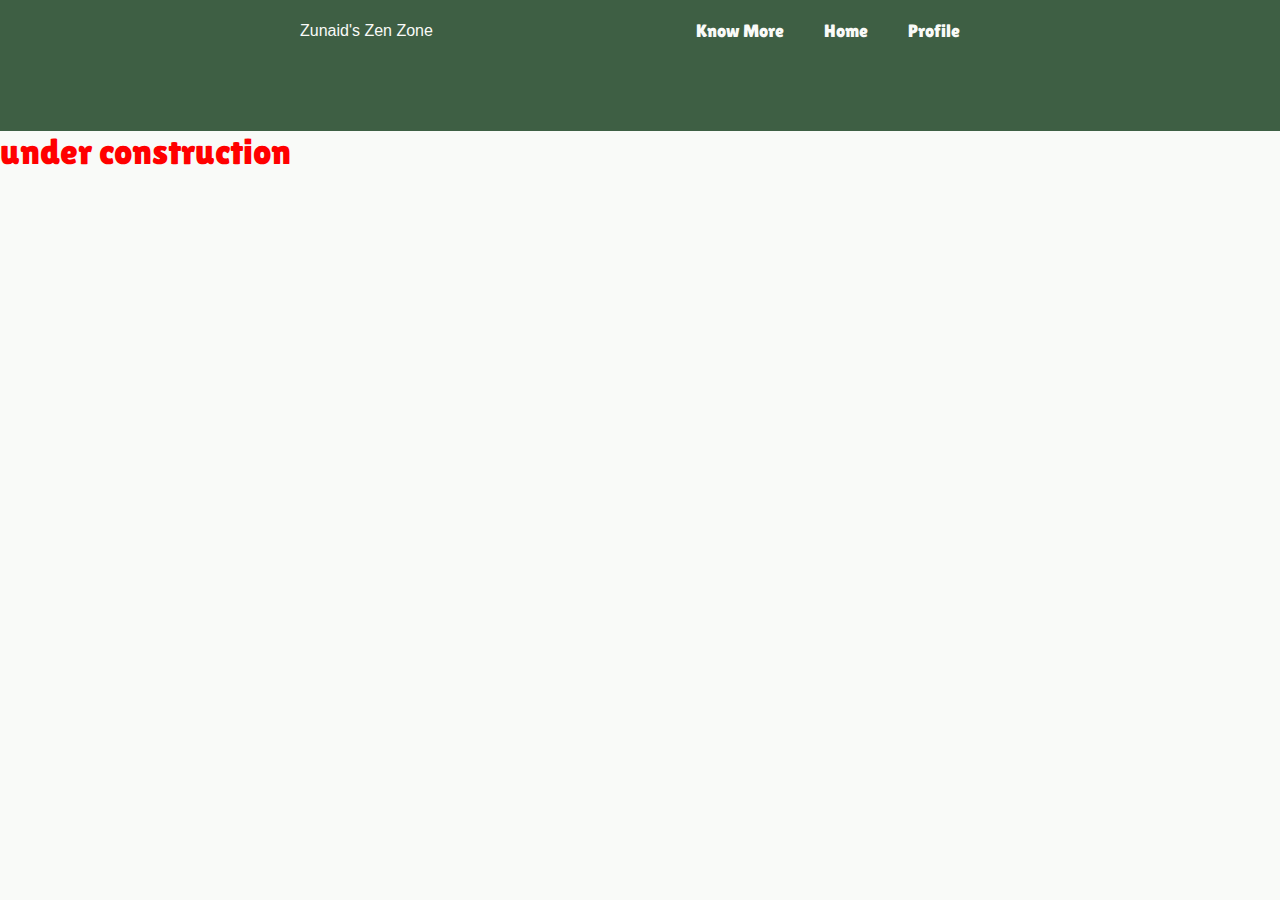
<file: about.html>
<!DOCTYPE html>
<html lang="en">
  <head>
    <meta charset="UTF-8" />
    <meta name="viewport" content="width=device-width, initial-scale=1.0" />
    <link rel="stylesheet" href="styles.css" />
    <link rel="preconnect" href="https://fonts.googleapis.com" />
    <link rel="preconnect" href="https://fonts.gstatic.com" crossorigin />
    <link
      href="https://fonts.googleapis.com/css2?family=Lilita+One&display=swap"
      rel="stylesheet" />
    <title>About Zunaid's Zen Zone</title>
  </head>
  <body>
    <div class="header-section section">
      <div class="header-logo">Zunaid's Zen Zone</div>
      <div class="header-links">
        <ul>
          <li>
            <a
              href="https://en.wikipedia.org/wiki/Japanese_dry_garden"
              target="_blank"
              >Know More</a
            >
          </li>
          <li><a href="index.html">Home</a></li>
          <li><a href="profile.html">Profile</a></li>
        </ul>
      </div>
    </div>
    <h1 style="color: red">under construction</h1>
  </body>
</html>
</file>
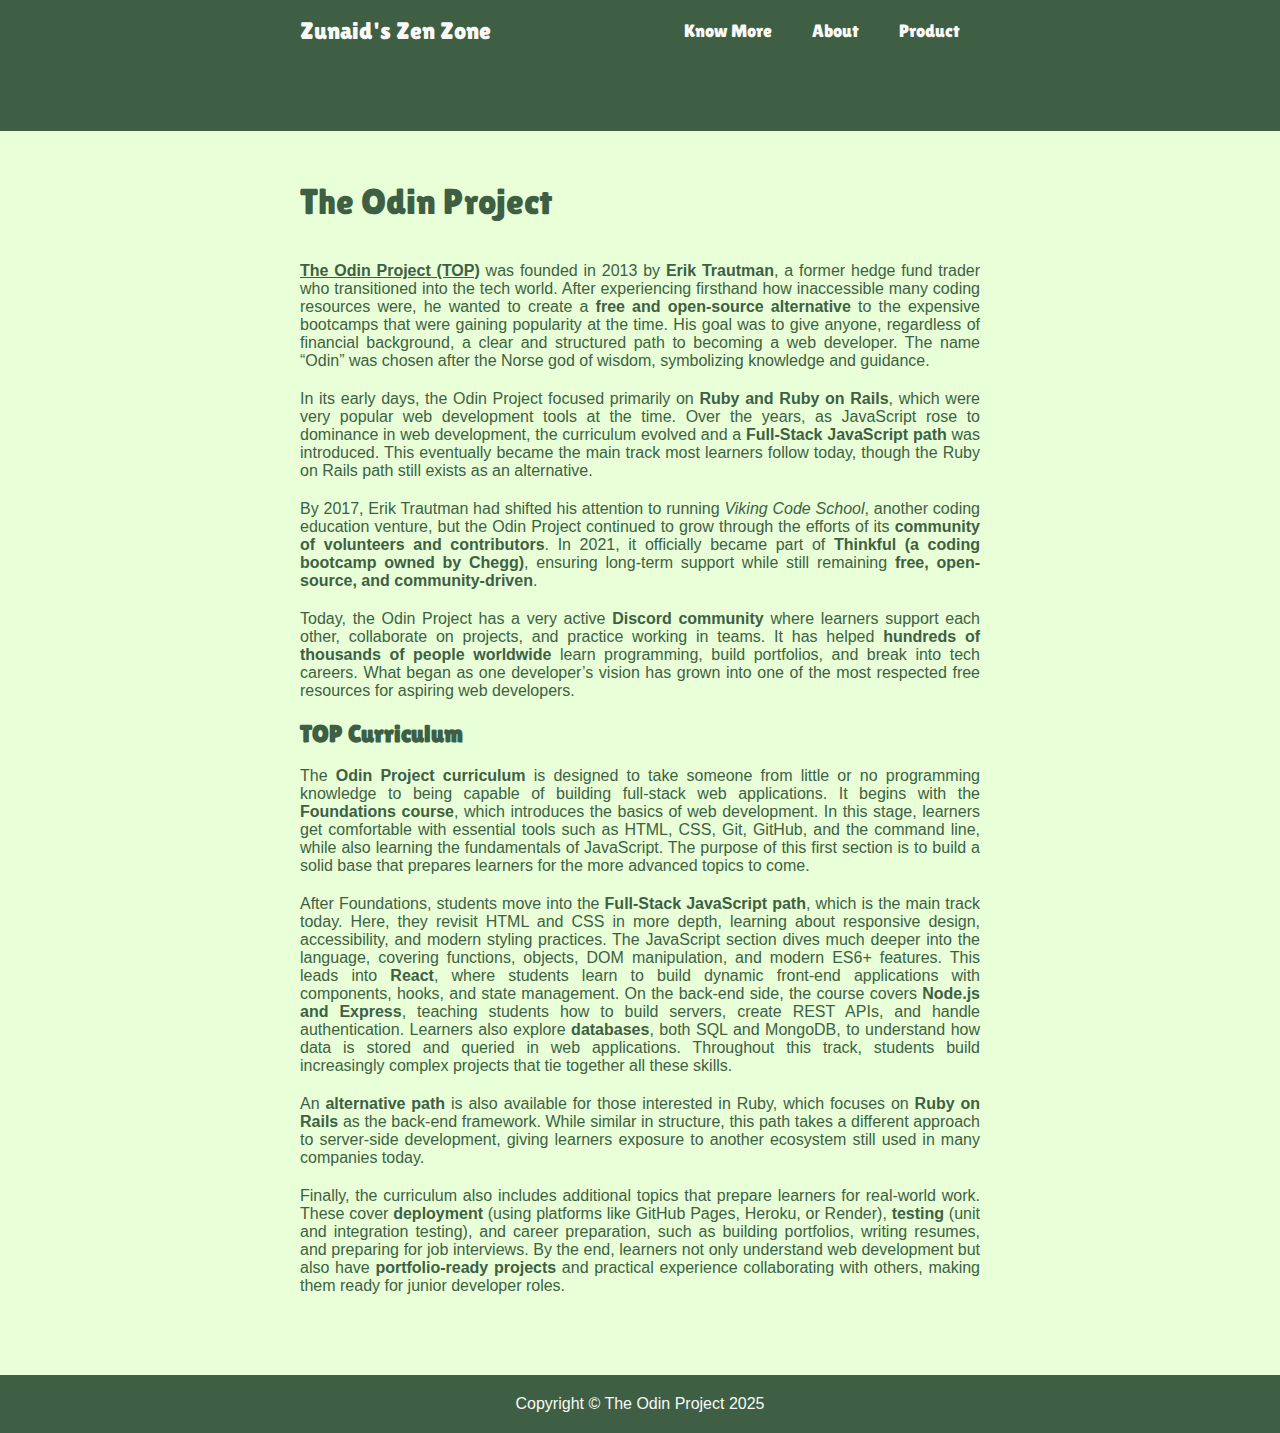
<file: odin.html>
<!DOCTYPE html>
<html lang="en">
  <head>
    <meta charset="UTF-8" />
    <meta name="viewport" content="width=device-width, initial-scale=1.0" />
    <link rel="stylesheet" href="styles.css" />
    <link rel="preconnect" href="https://fonts.googleapis.com" />
    <link rel="preconnect" href="https://fonts.gstatic.com" crossorigin />
    <link
      href="https://fonts.googleapis.com/css2?family=Lilita+One&display=swap"
      rel="stylesheet" />
    <title>About The Odin Project</title>
  </head>
  <body>
    <div class="header-section section">
      <div class="header-logo">
        <ul>
          <li><a href="index.html">Zunaid's Zen Zone</a></li>
        </ul>
      </div>
      <div class="header-links">
        <ul>
          <li>
            <a
              href="https://en.wikipedia.org/wiki/Japanese_dry_garden"
              target="_blank"
              >Know More</a
            >
          </li>
          <li><a href="about.html">About</a></li>
          <li><a href="product.html">Product</a></li>
        </ul>
      </div>
    </div>
    <div class="about-container section">
      <h1>The Odin Project</h1>
      <p>
        <a href="https://www.theodinproject.com/" target="_blank"><p>
  <b>The Odin Project (TOP)</b></a> was founded in 2013 by <strong>Erik Trautman</strong>, a former hedge fund trader who transitioned into the tech world. After experiencing firsthand how inaccessible many coding resources were, he wanted to create a <strong>free and open-source alternative</strong> to the expensive bootcamps that were gaining popularity at the time. His goal was to give anyone, regardless of financial background, a clear and structured path to becoming a web developer. The name “Odin” was chosen after the Norse god of wisdom, symbolizing knowledge and guidance.
</p>

<p>
  In its early days, the Odin Project focused primarily on <strong>Ruby and Ruby on Rails</strong>, which were very popular web development tools at the time. Over the years, as JavaScript rose to dominance in web development, the curriculum evolved and a <strong>Full-Stack JavaScript path</strong> was introduced. This eventually became the main track most learners follow today, though the Ruby on Rails path still exists as an alternative.
</p>

<p>
  By 2017, Erik Trautman had shifted his attention to running <em>Viking Code School</em>, another coding education venture, but the Odin Project continued to grow through the efforts of its <strong>community of volunteers and contributors</strong>. In 2021, it officially became part of <strong>Thinkful (a coding bootcamp owned by Chegg)</strong>, ensuring long-term support while still remaining <strong>free, open-source, and community-driven</strong>.
</p>

<p>
  Today, the Odin Project has a very active <strong>Discord community</strong> where learners support each other, collaborate on projects, and practice working in teams. It has helped <strong>hundreds of thousands of people worldwide</strong> learn programming, build portfolios, and break into tech careers. What began as one developer’s vision has grown into one of the most respected free resources for aspiring web developers.
</p>


      <h2>TOP Curriculum</h2>
      <p>
  The <strong>Odin Project curriculum</strong> is designed to take someone from little or no programming knowledge to being capable of building full-stack web applications. It begins with the <strong>Foundations course</strong>, which introduces the basics of web development. In this stage, learners get comfortable with essential tools such as HTML, CSS, Git, GitHub, and the command line, while also learning the fundamentals of JavaScript. The purpose of this first section is to build a solid base that prepares learners for the more advanced topics to come.
</p>

<p>
  After Foundations, students move into the <strong>Full-Stack JavaScript path</strong>, which is the main track today. Here, they revisit HTML and CSS in more depth, learning about responsive design, accessibility, and modern styling practices. The JavaScript section dives much deeper into the language, covering functions, objects, DOM manipulation, and modern ES6+ features. This leads into <strong>React</strong>, where students learn to build dynamic front-end applications with components, hooks, and state management. On the back-end side, the course covers <strong>Node.js and Express</strong>, teaching students how to build servers, create REST APIs, and handle authentication. Learners also explore <strong>databases</strong>, both SQL and MongoDB, to understand how data is stored and queried in web applications. Throughout this track, students build increasingly complex projects that tie together all these skills.
</p>

<p>
  An <strong>alternative path</strong> is also available for those interested in Ruby, which focuses on <strong>Ruby on Rails</strong> as the back-end framework. While similar in structure, this path takes a different approach to server-side development, giving learners exposure to another ecosystem still used in many companies today.
</p>

<p>
  Finally, the curriculum also includes additional topics that prepare learners for real-world work. These cover <strong>deployment</strong> (using platforms like GitHub Pages, Heroku, or Render), <strong>testing</strong> (unit and integration testing), and career preparation, such as building portfolios, writing resumes, and preparing for job interviews. By the end, learners not only understand web development but also have <strong>portfolio-ready projects</strong> and practical experience collaborating with others, making them ready for junior developer roles.
</p>

      </div>
    </div>
    <footer class="footer">Copyright © The Odin Project 2025</footer>
  </body>
</html>
</file>
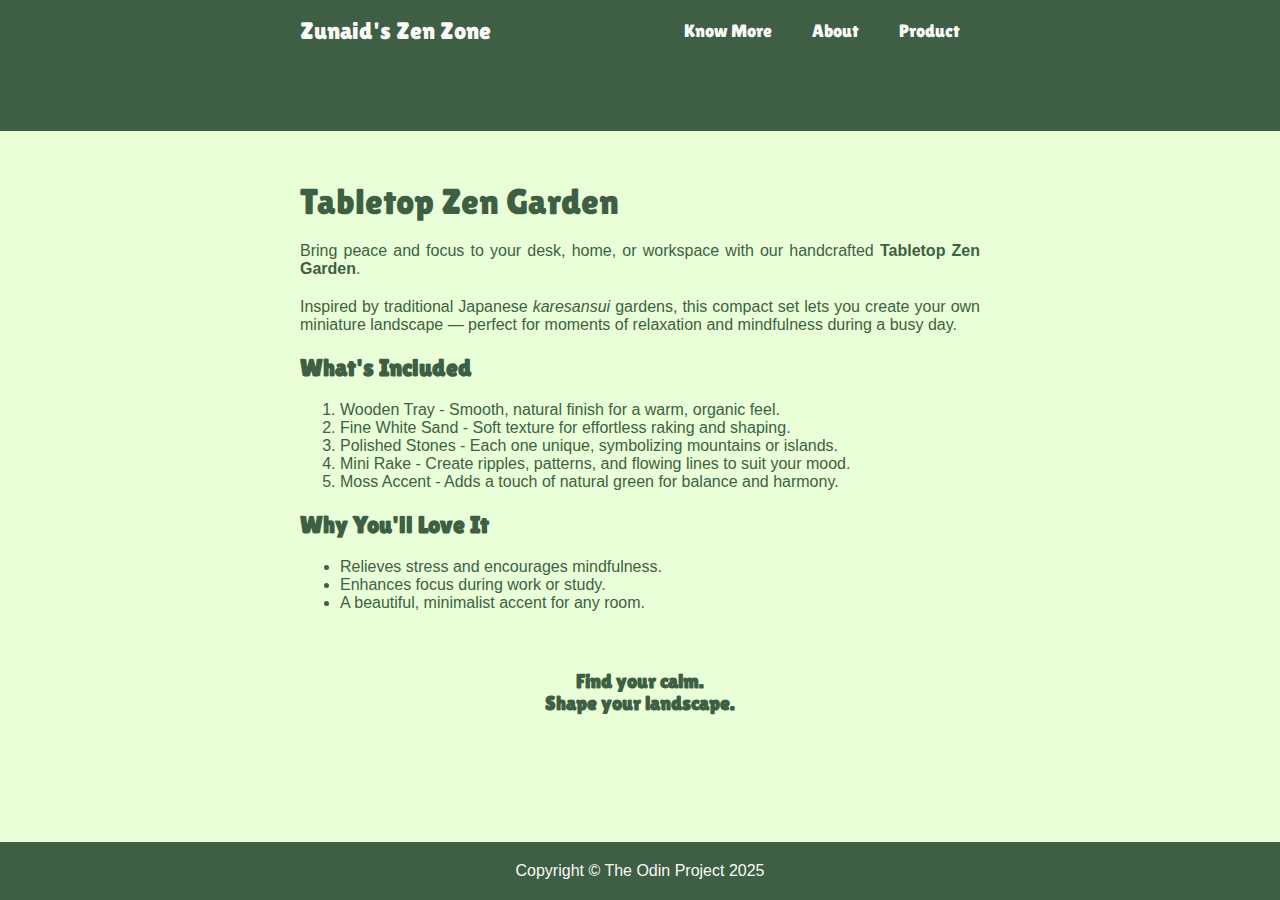
<file: product.html>
<!DOCTYPE html>
<html lang="en">
  <head>
    <meta charset="UTF-8" />
    <meta name="viewport" content="width=device-width, initial-scale=1.0" />
    <link rel="stylesheet" href="styles.css" />
    <link rel="preconnect" href="https://fonts.googleapis.com" />
    <link rel="preconnect" href="https://fonts.gstatic.com" crossorigin />
    <link
      href="https://fonts.googleapis.com/css2?family=Lilita+One&display=swap"
      rel="stylesheet" />
    <title>Product - Tabletop Zen Garden</title>
  </head>
  <body>
    <div class="header-section section">
      <div class="header-logo">
        <ul>
          <li><a href="index.html">Zunaid's Zen Zone</a></li>
        </ul>
      </div>
      <div class="header-links">
        <ul>
          <li>
            <a
              href="https://en.wikipedia.org/wiki/Japanese_dry_garden"
              target="_blank"
              >Know More</a
            >
          </li>
          <li><a href="about.html">About</a></li>
          <li><a href="product.html">Product</a></li>
        </ul>
      </div>
    </div>
    <div class="product-container section">
      <h1>Tabletop Zen Garden</h1>

      <p>
        Bring peace and focus to your desk, home, or workspace with our
        handcrafted <b>Tabletop Zen Garden</b>.
      </p>

      <p>
        Inspired by traditional Japanese <i>karesansui</i> gardens, this compact
        set lets you create your own miniature landscape — perfect for moments
        of relaxation and mindfulness during a busy day.
      </p>

      <h2>What's Included</h2>
      <ol>
        <li>Wooden Tray - Smooth, natural finish for a warm, organic feel.</li>
        <li>
          Fine White Sand - Soft texture for effortless raking and shaping.
        </li>
        <li>
          Polished Stones - Each one unique, symbolizing mountains or islands.
        </li>
        <li>
          Mini Rake - Create ripples, patterns, and flowing lines to suit your
          mood.
        </li>
        <li>
          Moss Accent - Adds a touch of natural green for balance and harmony.
        </li>
      </ol>

      <h2>Why You'll Love It</h2>
      <ul>
        <li>Relieves stress and encourages mindfulness.</li>
        <li>Enhances focus during work or study.</li>
        <li>A beautiful, minimalist accent for any room.</li>
      </ul>
      <br />

      <div class="end-quote-container">
        <p class="end-quote">
          <b>Find your calm.</b>
        </p>
        <p class="end-quote">
          <b>Shape your landscape.</b>
        </p>
      </div>
    </div>
    <footer class="footer">Copyright © The Odin Project 2025</footer>
  </body>
</html>
</file>
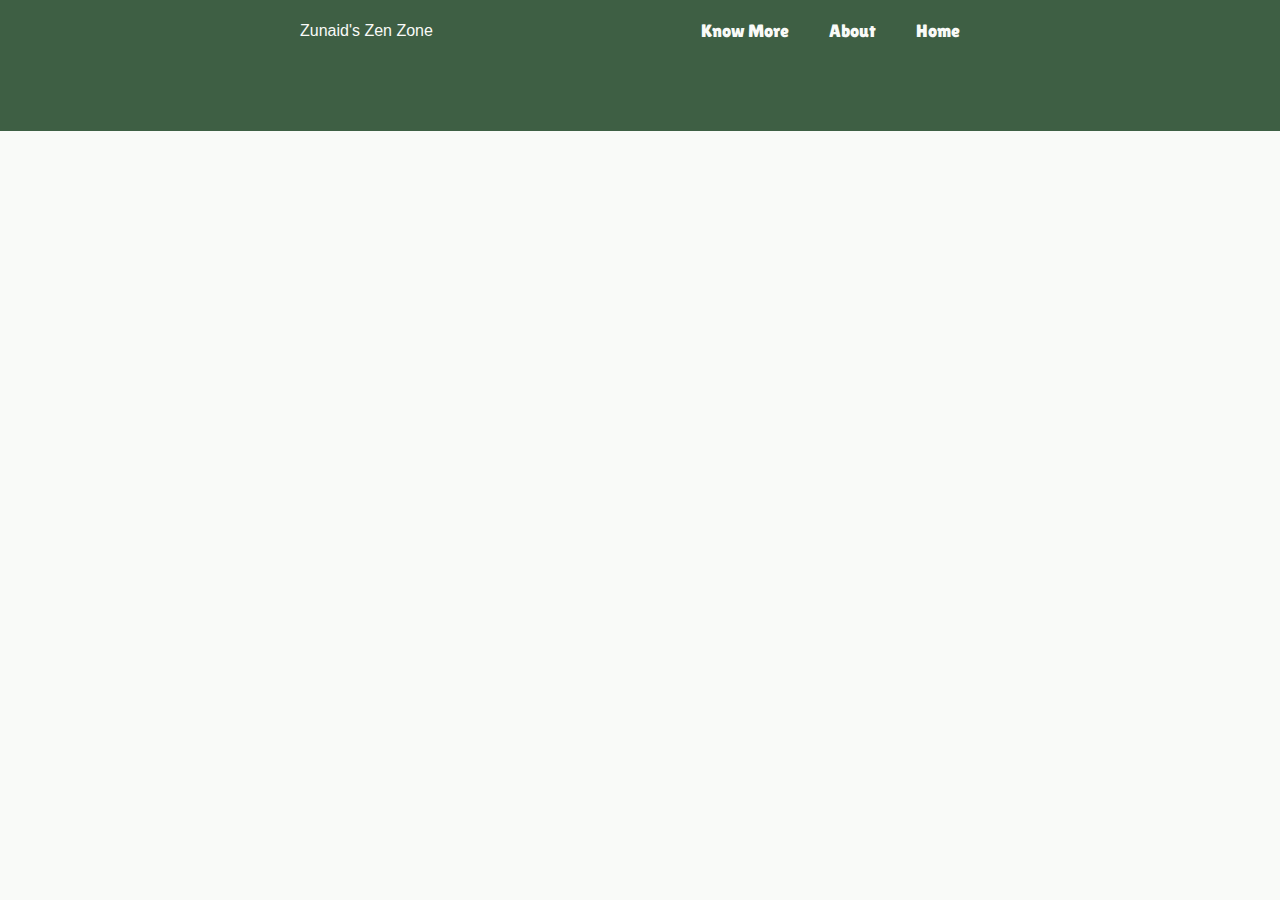
<file: profile.html>
<!DOCTYPE html>
<html lang="en">
  <head>
    <meta charset="UTF-8" />
    <meta name="viewport" content="width=device-width, initial-scale=1.0" />
    <link rel="stylesheet" href="styles.css" />
    <link rel="preconnect" href="https://fonts.googleapis.com" />
    <link rel="preconnect" href="https://fonts.gstatic.com" crossorigin />
    <link
      href="https://fonts.googleapis.com/css2?family=Lilita+One&display=swap"
      rel="stylesheet" />
    <title>About Zunaid's Zen Zone</title>
  </head>
  <body>
    <div class="header-section section">
      <div class="header-logo">Zunaid's Zen Zone</div>
      <div class="header-links">
        <ul>
          <li>
            <a
              href="https://en.wikipedia.org/wiki/Japanese_dry_garden"
              target="_blank"
              >Know More</a
            >
          </li>
          <li><a href="about.html">About</a></li>
          <li><a href="index.html">Home</a></li>
        </ul>
      </div>
    </div>
  </body>
</html>
</file>
<file: styles.css>
* {
  margin: 0;
  box-sizing: content-box;
  /* outline: 1px solid blue; */
}

body {
  display: flex;
  flex-direction: column;
  justify-content: flex-start;
  min-height: 100vh;
  color: #3e5f44;
  background-color: #f9faf8;
  font-family: Roboto, "Arial", sans-serif;
}

.section {
  padding: 50px 300px 80px 300px;
}

.top-container {
  display: flex;
  flex-direction: column;
}

.footer,
.hero-section {
  background-color: #3e5f44;
  color: #f9faf8;
  display: flex;
}

/* HEADER SECTION */

.header-section {
  background-color: #3e5f44;
  color: #f9faf8;
  display: flex;
  flex-direction: row;
  justify-content: space-between;
  align-items: center;
  padding-top: 10px;
}

/* .header-logo {
  
} */

.header-logo ul,
.header-logo a {
  font-size: 24px;
  font-weight: normal;
  font-family: "Lilita One", Roboto, sans-serif;

  color: #f9faf8;
  text-decoration: none;
  list-style-type: none;
  padding-left: 0px;
}

.header-logo a:hover {
  color: #93da97;
}

.header-logo a:active {
  color: #e8ffd7;
}

.header-links ul {
  display: flex;
  flex-direction: row;
  justify-content: space-between;
  gap: 20px;
  font-family: "Lilita One", Roboto, sans-serif;
}

.header-links ul,
.header-links a {
  text-decoration: none;
  list-style-type: none;
  color: #f9faf8;
  font-size: 18px;
  padding: 10px;
  border: none;
  border-radius: 5px;
  transition-duration: 0.2s;
}

.header-links a:hover {
  background-color: #e8ffd7;
  color: #3e5f44;
  font-weight: bold;
  border-radius: 5px;
}

.header-links a:active {
  background-color: #93da97;
  border-radius: 5px;
}

/* HERO SECTION */

.hero-section {
  justify-content: center;
  align-items: center;
  column-gap: 8px;
}

.hero-left-side {
  display: flex;
  flex-direction: column;
  flex-shrink: 2;
  padding: 10px;
  gap: 8px;
}

.hero-right-side {
  min-width: 400px;
  /* background-color: gray; */
  display: flex;
  flex-shrink: 1;
  justify-content: center;
  align-items: center;
  /* align-self: stretch; */
}

.cover-image {
  display: flex;
  min-width: 400px;
  border-radius: 10px;
}

.hero-text {
  font-size: 48px;
  font-weight: normal;
  font-family: "Lilita One", Roboto, sans-serif;
}

.hero-secondary-text {
  font-size: 18px;
  color: #e8ffd7;
  padding-bottom: 10px;
}

/* CARD SECTION */

.card-section {
  display: flex;
  flex-direction: column;
  justify-content: center;
  align-items: center;
  gap: 30px;
}

.card-info {
  display: flex;
  justify-content: center;
  text-align: center;
  font-size: 36px;
  font-weight: normal;
  font-family: "Lilita One", Roboto, sans-serif;
}

.card-container {
  display: flex;
  flex-wrap: wrap;
  justify-content: center;
  align-items: flex-start;
  gap: 30px;
}

.card {
  display: flex;
  flex-direction: column;
  flex-wrap: wrap;
  row-gap: 10px;
  justify-content: center;
  align-items: center;
  text-align: center;
  width: 250px;
}

.card-box {
  display: flex;
  border: 2px solid #3e5f44;
  border-radius: 10px;
  width: 200px;
  height: 200px;
}

.card-caption {
  /* display: flex;
  flex-direction: column; */
}

/* QUOTES SECTION */

.quote-section {
  background-color: #e8ffd7;
  justify-content: center;
  align-items: center;
}

.quotation {
  font-size: 36px;
  font-weight: lighter;
  font-style: italic;
}

.author {
  text-align: end;
  font-weight: bold;
}

/* SIGN UP SECTION */

.sign-up-section {
  display: flex;
  justify-content: center;
  /* justify-content: center;
  background-color: #5e936c; */
}
.sign-up-container {
  display: flex;
  justify-content: space-between;
  column-gap: 8px;
  align-items: center;
  color: #3e5f44;
  background-color: #93da97;
  padding: 30px;
  border-radius: 10px;
  width: 800px;
}

.button-1,
.button-2 {
  background-color: #93da97;
  color: #3e5f44;
  font-size: 16px;
  border-radius: 5px;
  padding: 10px;
  border: none;
  width: 100px;
  min-height: 20px;
  transition-duration: 0.2s;
  font-weight: bold;
  text-align: center;
  text-justify: center;
}

.button-2 {
  border: 2px solid #e8ffd7;
}

.button-1:hover,
.button-2:hover {
  background-color: #e8ffd7;
  color: #3e5f44;
}

.button-1:active,
.button-2:active {
  font-size: 15px;
}

/* FOOTER SECTION */

.footer {
  margin-top: auto;
  display: flex;
  justify-content: center;
  align-items: center;
  padding: 20px;
}

h1 {
  font-size: 36px;
  font-weight: normal;
  font-family: "Lilita One", Roboto, sans-serif;
}

h2 {
  font-family: "Lilita One", Roboto, sans-serif;
}

.about-container {
  display: flex;
  flex-direction: column;
  height: 500px;
  gap: 20px;
  background-color: #e8ffd7;
  flex: 1;
  text-justify: inter-word;
  text-align: justify;
}

.product-container {
  display: flex;
  flex-direction: column;
  height: 500px;
  gap: 20px;
  background-color: #e8ffd7;
  flex: 1;
  text-justify: inter-word;
  text-align: justify;
}

.product-container ul {
  color: #3e5f44;
}

.end-quote {
  font-size: 20px;
  text-align: center;
  font-family: "Lilita One", Roboto, sans-serif;
}

a {
  color: #3e5f44;
  transition-duration: 0.2s;
}

a:hover {
  color: #e8ffd7;
  background-color: #3e5f44;
  border-radius: 2px;
}

::selection {
  color: #e8ffd7;
  background: #5e936c;
}

/* * {
  outline: 1px solid red;
} */

/* UNUSED COLOR 5E936C */
</file>
